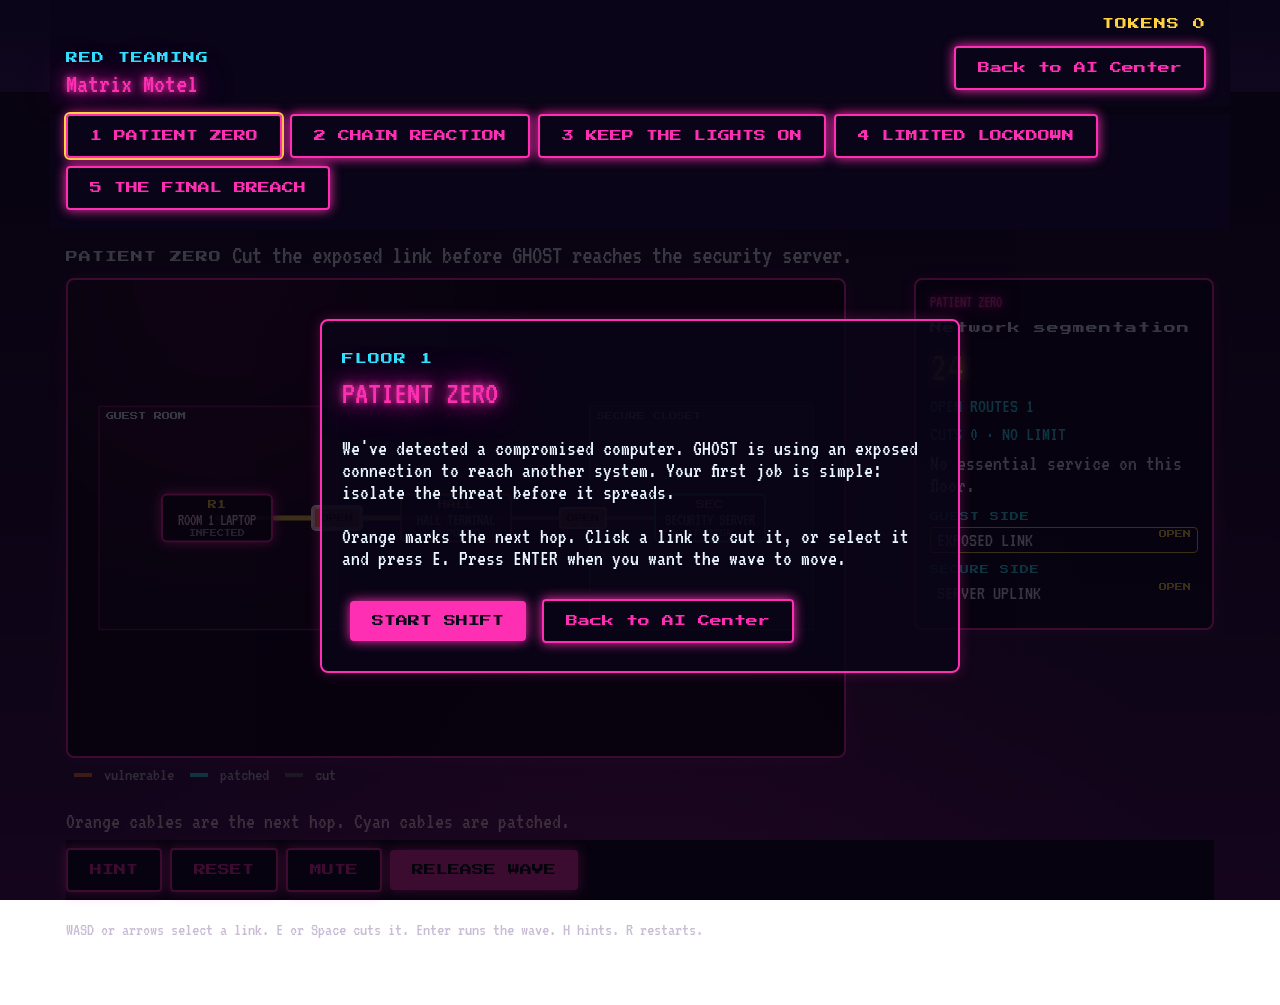
<file: games/matrix-motel/index.html>
<!doctype html>
<html lang="en">
<head>
  <meta charset="utf-8">
  <meta name="viewport" content="width=device-width, initial-scale=1">
  <title>Matrix Motel — AI Vice</title>
  <link rel="icon" href="data:,">
  <link rel="stylesheet" href="../../shared/theme.css">
  <link rel="stylesheet" href="style.css">
  <style>body { --accent: var(--matrix-motel); }</style>
</head>
<body>
  <header class="topbar">
    <div>
      <p class="pixel kicker">RED TEAMING</p>
      <h1 class="neon">Matrix Motel</h1>
    </div>
    <div class="top-actions">
      <p class="pixel" id="token-readout">TOKENS 0</p>
      <button class="btn ghost" type="button" onclick="AIVice.backToHub()">Back to AI Center</button>
    </div>
  </header>
  <div id="floor-slot" class="floor-slot"></div>
  <main id="app">
    <section class="card fallback">
      <p>Night shift. GHOST is moving through the motel network. Cut vulnerable links and keep essential services online.</p>
      <ol>
        <li><strong>PATIENT ZERO</strong> — Cut the exposed link before GHOST reaches the security server.</li>
        <li><strong>CHAIN REACTION</strong> — Close every route that can still reach the office server.</li>
        <li><strong>KEEP THE LIGHTS ON</strong> — Contain GHOST. Keep payment and cameras connected to the central server.</li>
        <li><strong>LIMITED LOCKDOWN</strong> — You have 2 cuts. Hold the secure LAN and keep its services online.</li>
        <li><strong>THE FINAL BREACH</strong> — Two breaches. Three cuts. Protect the vault side and keep services online.</li>
      </ol>
    </section>
  </main>
  <script src="../../shared/wallet.js"></script>
  <script type="module" src="app.js"></script>
</body>
</html>
</file>
<file: shared/theme.css>
@import url('https://fonts.googleapis.com/css2?family=VT323&family=Press+Start+2P&display=swap');

:root {
  --pink: #ff2fb3;
  --aqua: #2ee6ff;
  --sunset: #ff7a3d;
  --sun: #ffd23f;
  --plum: #2b1140;
  --night: #0a0518;
  --python-lab: var(--aqua);
  --robotics: var(--sunset);
  --dx-lab: var(--sun);
  --matrix-motel: var(--pink);
  --accent: var(--pink);
}

* { box-sizing: border-box; }

body {
  margin: 0;
  min-height: 100vh;
  background:
    radial-gradient(ellipse at 50% 120%, rgba(255, 47, 179, 0.25), transparent 60%),
    linear-gradient(var(--night) 0%, var(--plum) 70%, #4a1259 100%);
  background-attachment: fixed;
  color: #eaf6ff;
  font-family: 'VT323', 'Courier New', monospace;
  font-size: 22px;
}

.neon {
  color: var(--accent);
  text-shadow:
    0 0 6px var(--accent),
    0 0 18px var(--accent),
    0 0 42px var(--accent);
  font-weight: normal;
}

.pixel {
  font-family: 'Press Start 2P', monospace;
  font-size: 12px;
  letter-spacing: 1px;
}

.screen {
  max-width: 960px;
  margin: 0 auto;
  padding: 32px 20px 64px;
  text-align: center;
}

.btn {
  display: inline-block;
  font-family: 'Press Start 2P', monospace;
  font-size: 12px;
  padding: 14px 22px;
  margin: 8px;
  color: var(--night);
  background: var(--accent);
  border: none;
  border-radius: 4px;
  cursor: pointer;
  text-decoration: none;
  box-shadow: 0 0 12px var(--accent);
}

.btn:hover { filter: brightness(1.2); }
.btn.ghost { background: transparent; color: var(--accent); border: 2px solid var(--accent); }

.card {
  background: rgba(10, 5, 24, 0.85);
  border: 2px solid var(--accent);
  border-radius: 8px;
  padding: 20px;
  box-shadow: 0 0 14px rgba(255, 47, 179, 0.25);
}
</file>
<file: games/matrix-motel/style.css>
.topbar {
  position: sticky;
  top: 0;
  z-index: 40;
  max-width: 1180px;
  margin: 0 auto;
  padding: 18px 16px 8px;
  display: flex;
  justify-content: space-between;
  gap: 16px;
  align-items: flex-end;
  background: rgba(10, 5, 24, 0.94);
}

.kicker { margin: 0 0 6px; color: var(--aqua); }

.topbar h1 { margin: 0; font-size: 28px; }

.top-actions { text-align: right; }

.top-actions .pixel { margin: 0 8px 8px; color: var(--sun); }

.shift {
  max-width: 1180px;
  margin: 0 auto;
  padding: 12px 16px 48px;
}

.floor-slot {
  position: sticky;
  top: 78px;
  z-index: 40;
  max-width: 1180px;
  margin: 0 auto;
  padding: 0 16px 8px;
  background: rgba(10, 5, 24, 0.94);
}

.floorbar, .controls, .legend {
  display: flex;
  flex-wrap: wrap;
  gap: 8px;
  align-items: center;
}

.floorbar { margin: 8px 0 12px; }

.floorbar button, .controls button { margin: 0; }

.floorbar button.on { outline: 2px solid var(--sun); }

.objective { margin: 0 0 10px; font-size: 26px; }

.layout {
  display: grid;
  grid-template-columns: minmax(0, 1fr) 300px;
  gap: 14px;
  align-items: start;
}

.board-wrap { min-width: 0; }

.board {
  position: relative;
  width: min(100%, 780px);
  aspect-ratio: 1040 / 640;
  background:
    radial-gradient(circle at 20% 0%, rgba(255, 47, 179, 0.16), transparent 42%),
    rgba(8, 3, 18, 0.88);
  border: 2px solid var(--accent);
  border-radius: 8px;
  overflow: hidden;
  box-shadow: 0 0 18px rgba(255, 47, 179, 0.2);
}

.board svg {
  position: absolute;
  inset: 0;
  width: 100%;
  height: 100%;
}

.zone { fill: rgba(255, 47, 179, 0.05); stroke: rgba(255, 47, 179, 0.45); stroke-width: 2; }
.zone.safe { fill: rgba(46, 230, 255, 0.05); stroke: rgba(46, 230, 255, 0.45); }
.zone.neutral { fill: rgba(255, 210, 63, 0.04); stroke: rgba(255, 210, 63, 0.35); }

.zone-label {
  fill: #eaf6ff;
  font-family: "Press Start 2P", monospace;
  font-size: 11px;
}

.cable { fill: none; stroke-linecap: round; pointer-events: stroke; cursor: pointer; }
.cable.vuln { stroke: #ff7a3d; stroke-width: 5; }
.cable.patched { stroke: #2ee6ff; stroke-width: 4; }
.cable.cut { stroke: #6d6480; stroke-dasharray: 8 8; opacity: 0.85; }
.cable.next { stroke: #ffd23f; stroke-width: 7; }
.cable.trace { filter: drop-shadow(0 0 4px #ffd23f); }
.cable.spotlight { animation: glow 1s steps(2, end) infinite; }
.cable.hot { stroke: #ff2fb3; stroke-width: 8; }
.cable.fizzle { stroke: #39ff88; stroke-width: 7; }

@keyframes glow {
  50% { stroke: #fff1b8; }
}

.switch, .node {
  position: absolute;
  transform: translate(-50%, -50%);
  z-index: 2;
  margin: 0;
  cursor: pointer;
  font-family: "Press Start 2P", monospace;
}

.switch {
  font-size: 8px;
  line-height: 1;
  padding: 5px 6px;
  color: #1a0b12;
  background: #ff7a3d;
  border: 2px solid #ffd7bf;
  border-radius: 3px;
  box-shadow: none;
}

.switch.is-safe { background: #2ee6ff; border-color: #d9fbff; }
.switch.is-cut { background: #24182f; color: #9a90aa; border-color: #9a90aa; }
.switch.is-next { outline: 2px solid var(--sun); }
.switch.is-selected { outline: 2px solid #fff; }

.node {
  width: 112px;
  max-width: 22%;
  padding: 4px;
  text-align: center;
  color: #eaf6ff;
  background: rgba(12, 6, 22, 0.92);
  border: 2px solid #6d6480;
  border-radius: 6px;
  box-shadow: none;
  z-index: 3;
}

.node-code { display: block; font-size: 9px; color: var(--sun); }
.node-label { display: block; margin-top: 3px; font-family: "VT323", monospace; font-size: 16px; line-height: 1; }
.node-status { display: block; margin-top: 2px; font-size: 7px; color: #9a90aa; }

.node.infected { border-color: var(--pink); color: #ffd0ea; box-shadow: 0 0 12px var(--pink); }
.node.exposed { border-color: #ff7a3d; }
.node.risk { border-color: var(--sun); }
.node.shield { border-color: var(--aqua); }
.node.anchor { background: #10242c; }

.panel {
  text-align: left;
  padding: 14px;
}

.panel h2 { margin: 0 0 8px; font-size: 16px; }

.meta, .log, .hint, .services, .links { margin: 8px 0; }

.meta { color: var(--aqua); font-size: 20px; }

.count { font-size: 42px; margin: 0; color: var(--sun); text-shadow: 0 0 12px var(--sun); }
.count.panic { color: var(--pink); text-shadow: 0 0 12px var(--pink); }

.services { list-style: none; padding: 0; }
.services li.ok { color: #7dffa8; }
.services li.down { color: #ff8ab6; }

.links { display: flex; flex-direction: column; gap: 4px; max-height: 280px; overflow: auto; }
.group-label { margin: 8px 0 2px; font-size: 9px; color: var(--aqua); }

.linkrow {
  display: flex;
  justify-content: space-between;
  gap: 8px;
  width: 100%;
  text-align: left;
  font-family: "VT323", monospace;
  font-size: 20px;
  color: #eaf6ff;
  background: transparent;
  border: 1px solid transparent;
  border-radius: 4px;
  padding: 2px 6px;
  box-shadow: none;
}
.linkrow small { color: var(--sun); font-family: "Press Start 2P", monospace; font-size: 8px; }
.linkrow.on { border-color: var(--sun); }
.linkrow.cut { opacity: 0.6; }
.linkrow.safe small { color: var(--aqua); }

.legend { margin-top: 8px; color: #c9bdd6; font-size: 18px; }
.swatch { display: inline-block; width: 18px; height: 4px; margin: 0 4px 0 8px; vertical-align: middle; }
.swatch.vuln { background: #ff7a3d; }
.swatch.safe { background: #2ee6ff; }
.swatch.cut { background: #6d6480; }

.controls {
  position: sticky;
  bottom: 0;
  z-index: 25;
  margin-top: 12px;
  padding: 8px 0;
  background: rgba(10, 5, 24, 0.94);
}
.log { min-height: 1.4em; color: #ffd0ea; }

.modal {
  position: fixed;
  z-index: 30;
  top: 92px;
  left: 0;
  right: 0;
  bottom: 0;
  display: grid;
  place-items: center;
  padding: 20px;
  overflow: auto;
  background: rgba(6, 2, 12, 0.78);
}

.modal .card { max-width: 640px; width: min(640px, 100%); text-align: left; }
.modal h2 { margin-top: 0; }
.modal .pixel { color: var(--aqua); }

.fallback { max-width: 760px; margin: 20px auto; text-align: left; }
.fallback ol { padding-left: 20px; }

@media (max-width: 860px) {
  .layout { grid-template-columns: 1fr; }
  .topbar { flex-direction: column; align-items: flex-start; }
  .top-actions { text-align: left; }
  .node-label { display: none; }
  .links { max-height: none; }
}
</file>
